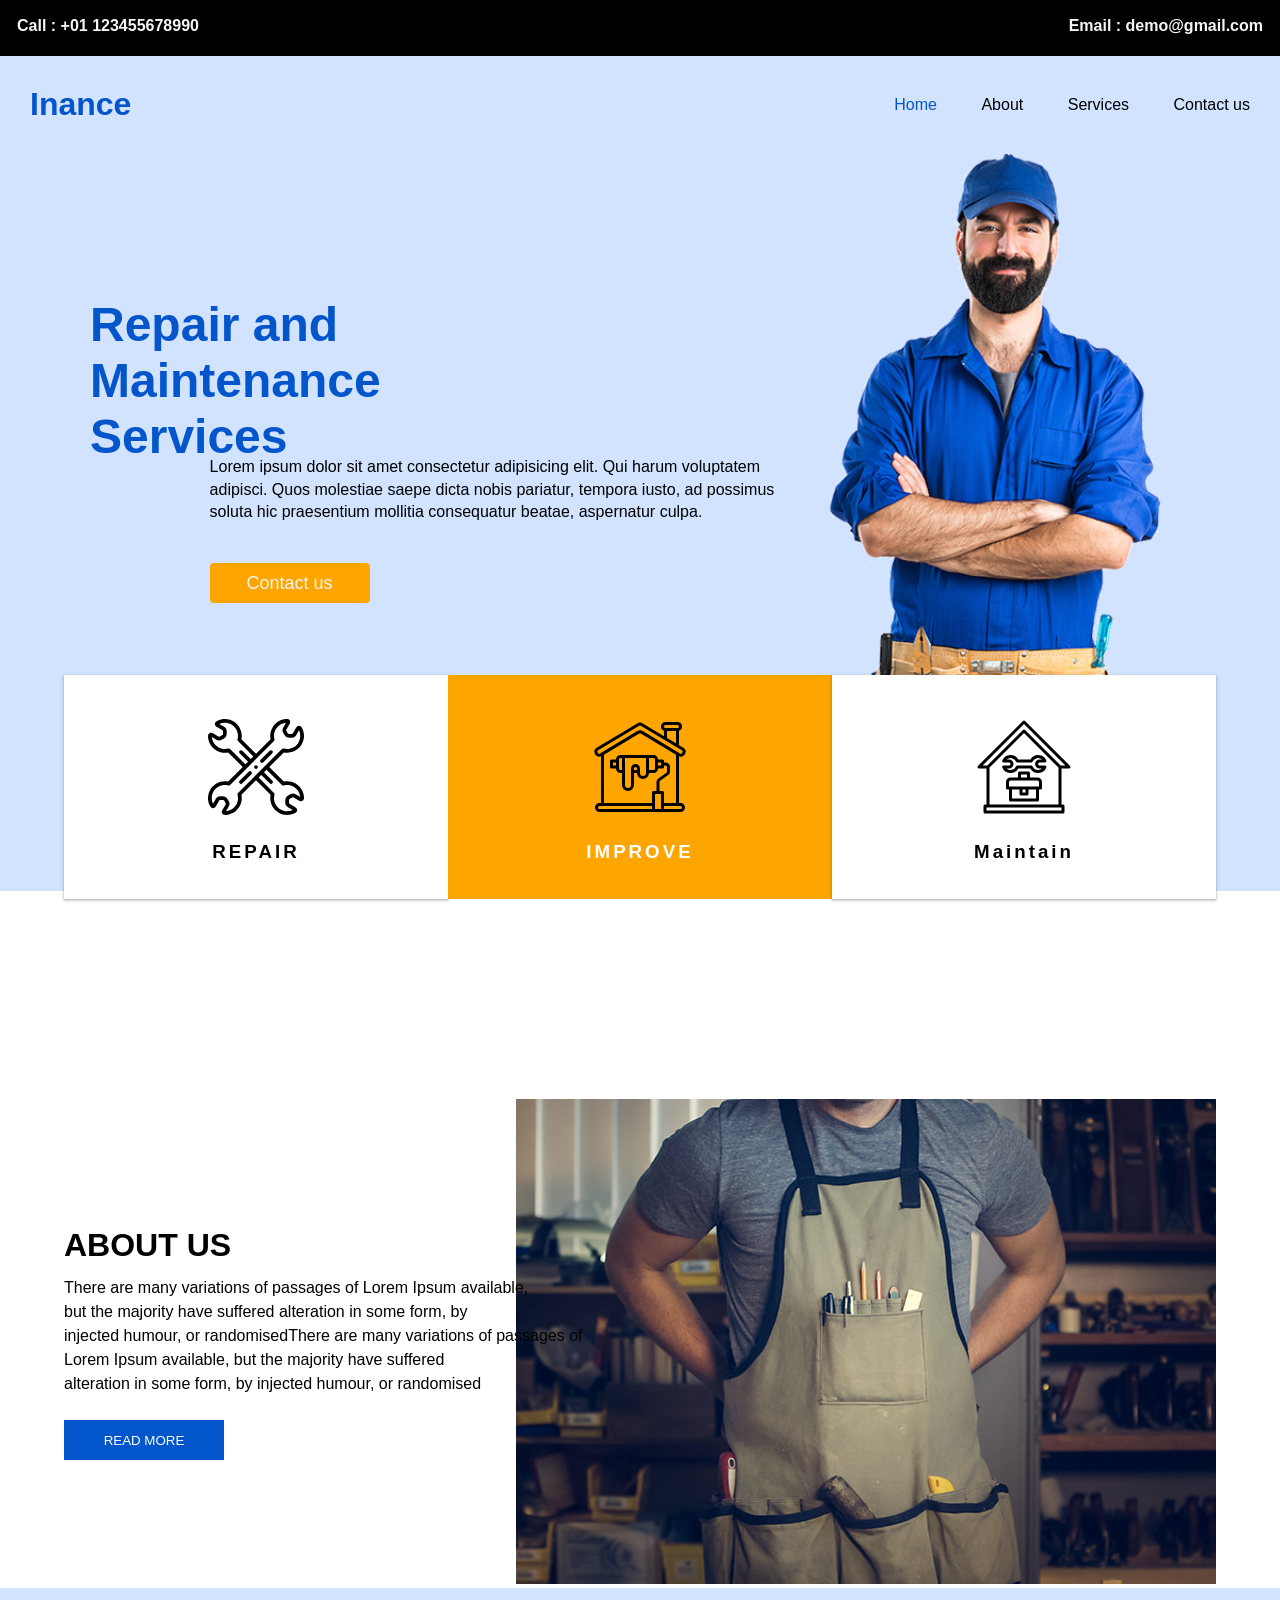
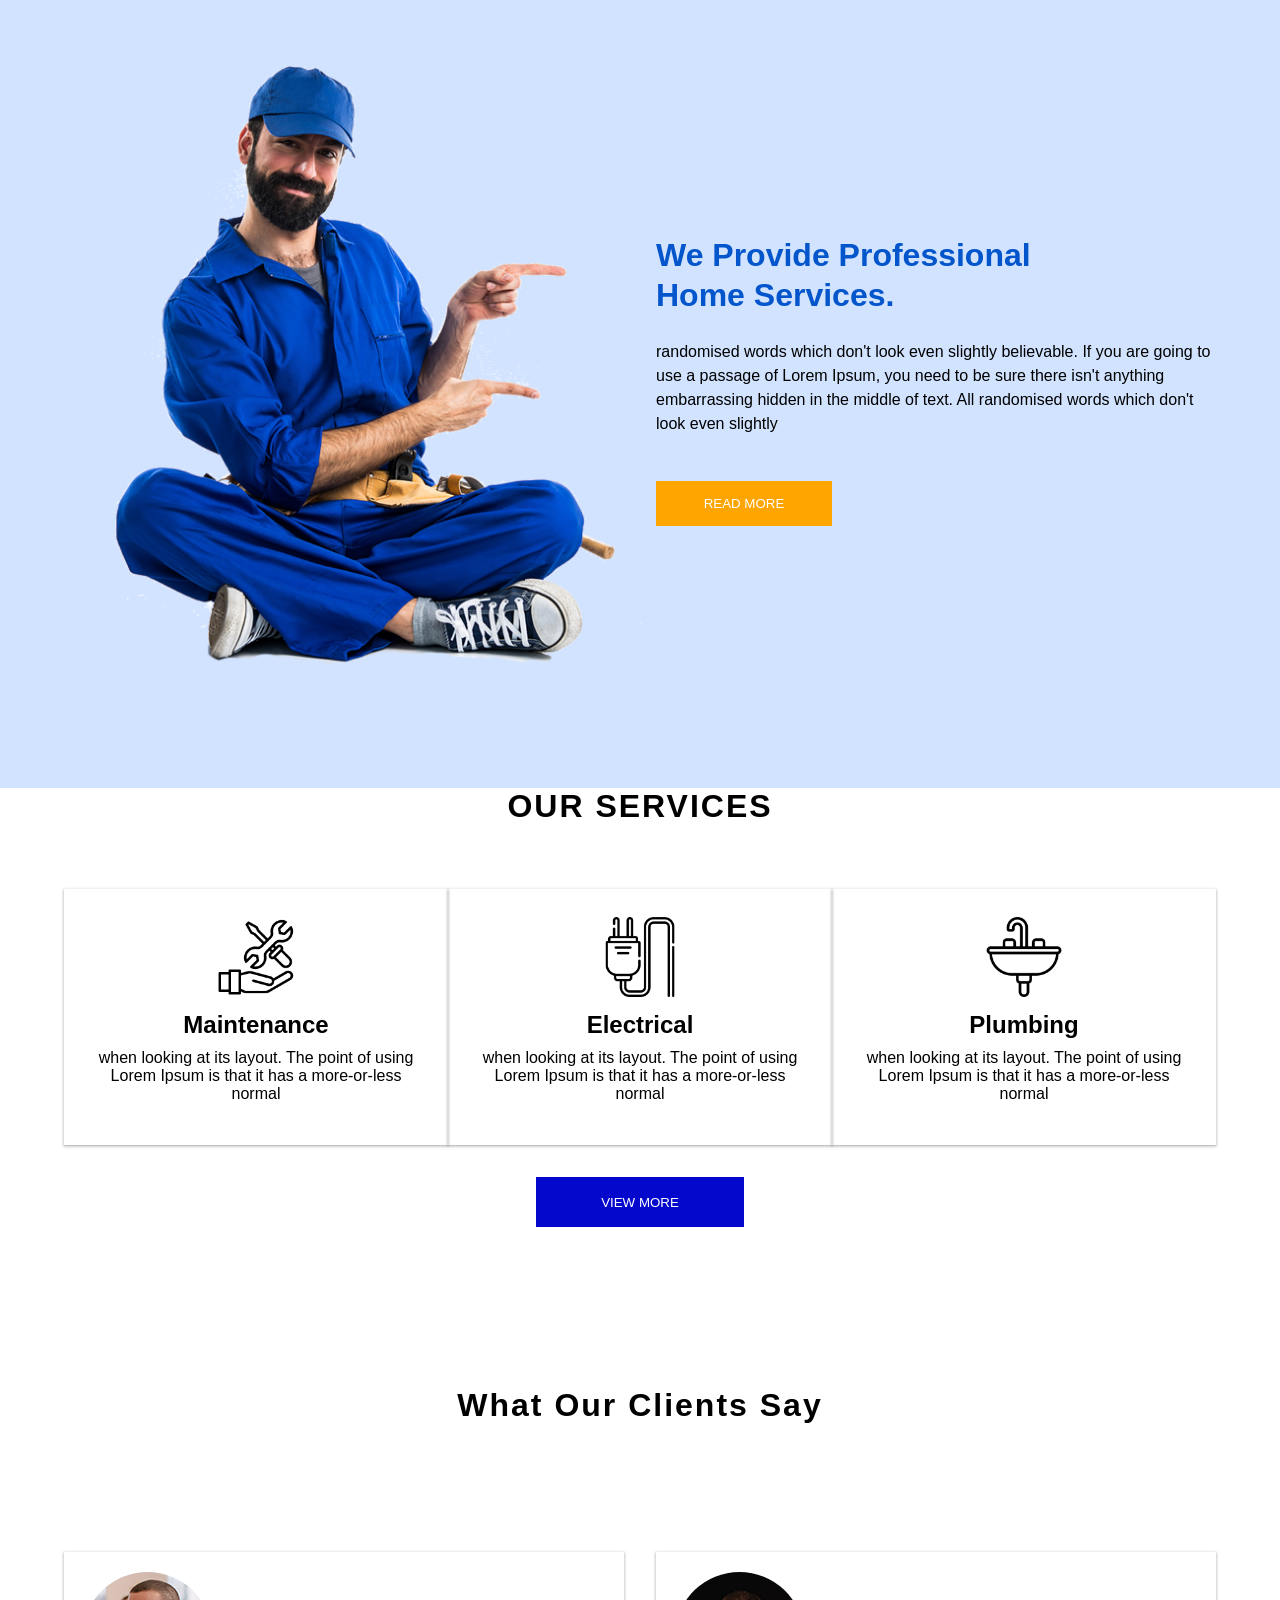
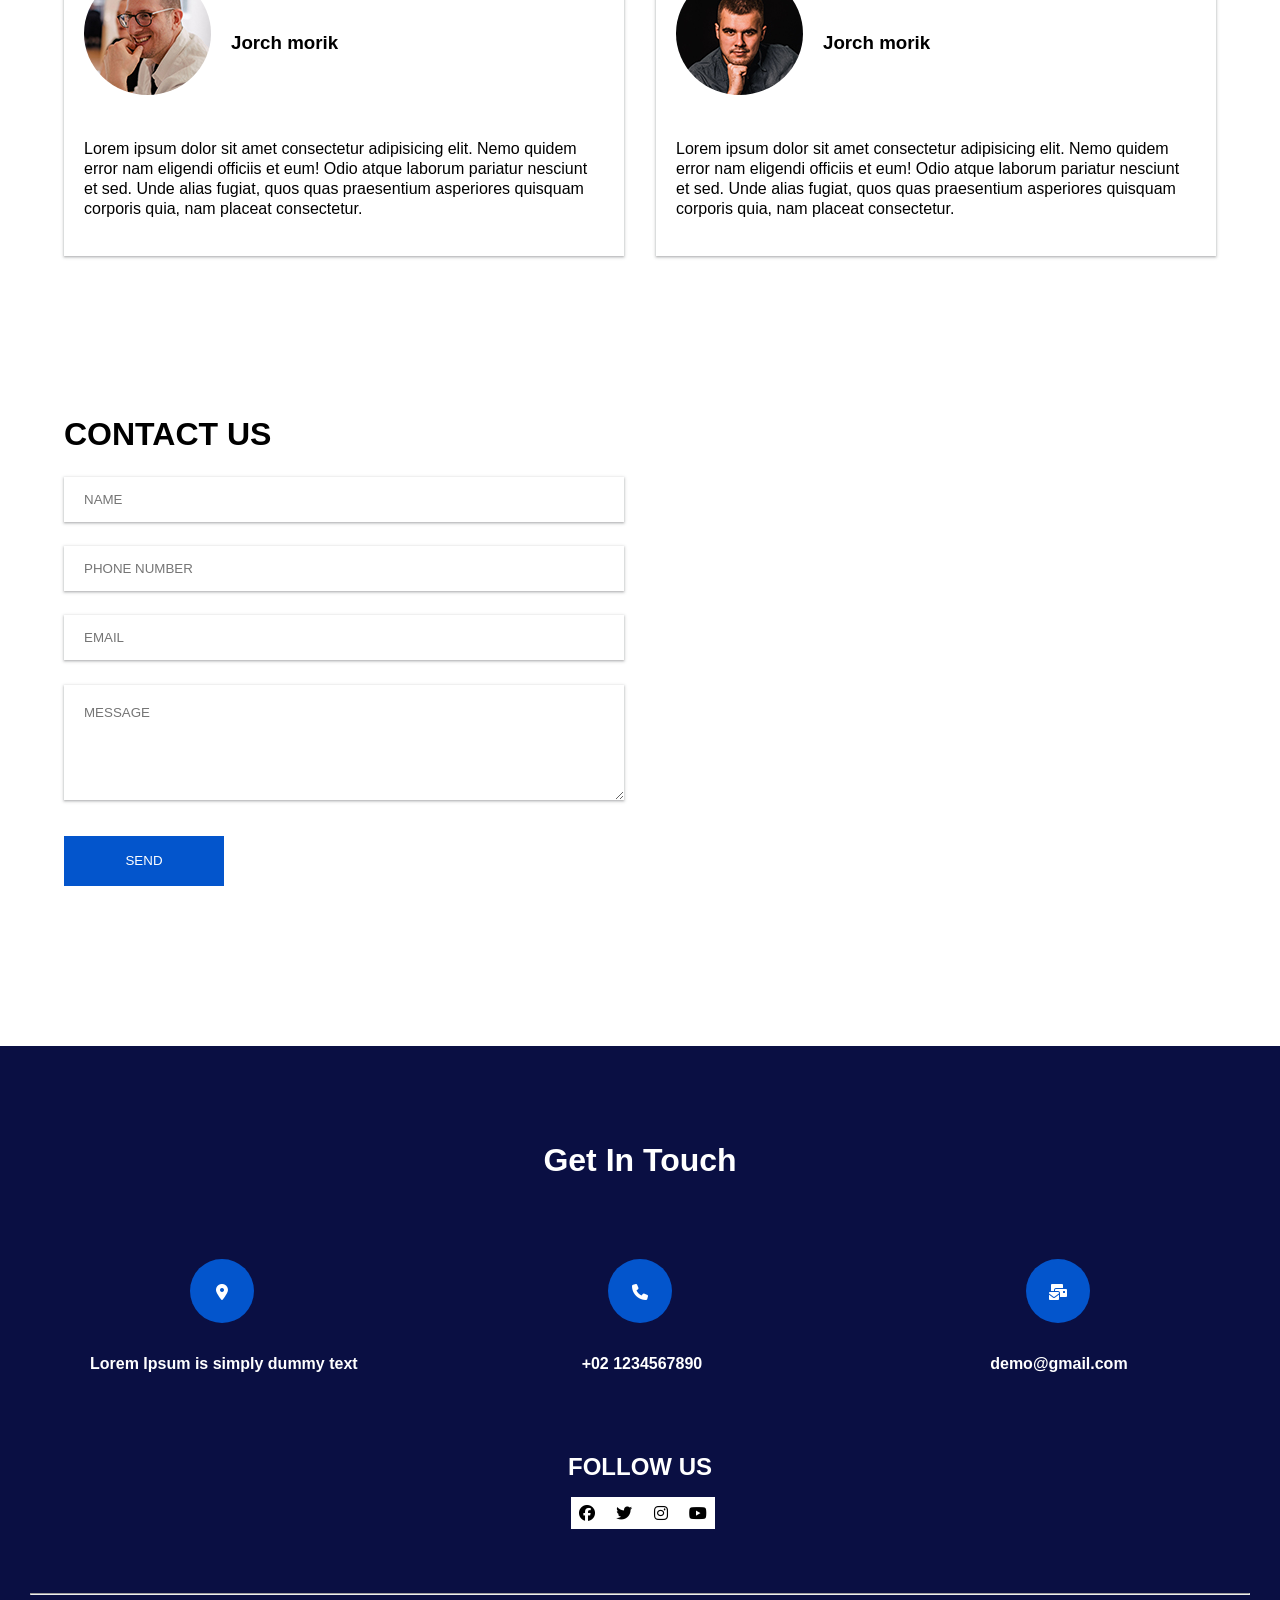
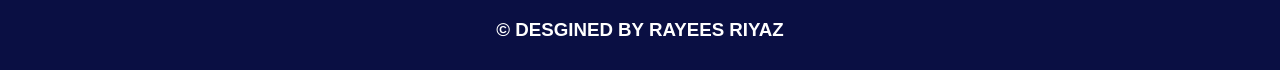
<file: index.html>
<!DOCTYPE html>
<html lang="en">
  <head>
    <meta charset="UTF-8" />
    <meta name="viewport" content="width=device-width, initial-scale=1.0" />
    <link rel="stylesheet" href="/style.css" />
    <link
      rel="stylesheet"
      href="https://cdnjs.cloudflare.com/ajax/libs/font-awesome/6.7.2/css/all.min.css"
      integrity="sha512-Evv84Mr4kqVGRNSgIGL/F/aIDqQb7xQ2vcrdIwxfjThSH8CSR7PBEakCr51Ck+w+/U6swU2Im1vVX0SVk9ABhg=="
      crossorigin="anonymous"
      referrerpolicy="no-referrer"
    />
    <title>Inance</title>
  </head>
  <body>
    <div class="container">
      <div class="nav">
        <div class="num">
          <h4>Call : +01 123455678990</h4>
        </div>
        <div class="email">
          <h4>Email : demo@gmail.com</h4>
        </div>
      </div>
    </div>
    <!-- nav bar -->
    <div class="container-1">
      <div class="logo">
        <h1>Inance</h1>
      </div>
      <div class="links">
        <span class="lik"><a href="">Home</a></span>
        <a href="/about.html">About</a>
        <a href="/services.html">Services</a>
        <a href="/contact.html">Contact us</a>
      </div>
    </div>
    <!-- main -->
    <div class="container-2">
      <div class="tbt">
        <div class="text">
          <h3>Repair and <br />Maintenance <br />Services</h3>
        </div>
        <div class="img-0">
          <img src="/slider-img.png" alt="" />
        </div>
      </div>
      <div class="par">
        <p>
          Lorem ipsum dolor sit amet consectetur adipisicing elit. Qui harum
          voluptatem <br />adipisci. Quos molestiae saepe dicta nobis pariatur,
          tempora iusto, ad possimus <br />soluta hic praesentium mollitia
          consequatur beatae, aspernatur culpa.
        </p>
      </div>
      <div class="btn">
        <button>Contact us</button>
      </div>
    </div>
    <!-- main-2 -->
    <div class="container-3">
      <div class="images">
        <div class="img-1">
          <img src="/tools.svg" alt="" />
          <h3>REPAIR</h3>
        </div>
        <div class="img-2">
          <img src="/construction.svg" alt="" />
          <h3>IMPROVE</h3>
        </div>
        <div class="img-1">
          <img src="/maintenance.svg" alt="" />
          <h3>Maintain</h3>
        </div>
      </div>
      <!-- about us -->
      <div class="about">
        <div class="text-1">
          <h1>ABOUT US</h1>
        </div>
        <div class="img-11">
          <img src="/about-img.jpg" alt="" />
        </div>
      </div>
      <div class="parg">
        <p>
          There are many variations of passages of Lorem Ipsum available,
          <br />but the majority have suffered alteration in some form, by
          <br />
          injected humour, or randomisedThere are many variations of passages of
          <br />
          Lorem Ipsum available, but the majority have suffered
          <br />alteration in some form, by injected humour, or randomised
        </p>
        <div class="btn-1">
          <button>READ MORE</button>
        </div>
      </div>
    </div>
    <!-- aside -->
    <div class="container-4">
      <div class="services">
        <div class="ser">
          <img src="/professional-img.png" alt="" />
        </div>
        <div class="tt">
          <div class="tet">
            <h1>We Provide Professional <br />Home Services.</h1>
          </div>
          <div class="paree">
            <p>
              randomised words which don't look even slightly believable. If you
              are going to <br />use a passage of Lorem Ipsum, you need to be
              sure there isn't anything <br />embarrassing hidden in the middle
              of text. All randomised words which don't <br />look even slightly
            </p>
          </div>
          <div class="btn-2">
            <button>READ MORE</button>
          </div>
        </div>
      </div>
    </div>
    <!-- aside-1 -->
    <div class="container-5">
      <div class="t-1">
        <h1>OUR SERVICES</h1>
      </div>

      <!-- BOX-1 -->
      <div class="box">
        <div class="boxes">
          <div class="imgs">
            <img src="/s1.png" alt="" />
          </div>

          <div class="tett">
            <h2>Maintenance</h2>
          </div>
          <div class="p">
            <p>
              when looking at its layout. The point of using <br />Lorem Ipsum
              is that it has a more-or-less <br />normal
            </p>
          </div>
        </div>
        <!-- BOX-2 -->
        <div class="boxes">
          <div class="imgs">
            <img src="/s2.png" alt="" />
          </div>
          <div class="tett">
            <h2>Electrical</h2>
          </div>
          <div class="p">
            <p>
              when looking at its layout. The point of using <br />Lorem Ipsum
              is that it has a more-or-less <br />normal
            </p>
          </div>
        </div>
        <!-- BOX-3 -->
        <div class="boxes">
          <div class="imgs">
            <img src="/s3.png" alt="" />
          </div>
          <div class="tett">
            <h2>Plumbing</h2>
          </div>
          <div class="p">
            <p>
              when looking at its layout. The point of using <br />Lorem Ipsum
              is that it has a more-or-less <br />normal
            </p>
          </div>
        </div>
      </div>
      <div class="btn-3">
        <button>VIEW MORE</button>
      </div>
      <div class="tex-1">
        <h1>What Our Clients Say</h1>
      </div>
      <div class="ray">
        <div class="boxes-1">
          <div class="boxs">
            <div class="img-">
              <img src="/client-1.jpg" alt="" />
            </div>
            <div class="text-4">
              <h3>Jorch morik</h3>
            </div>
          </div>
          <div class="pa">
            <p>
              Lorem ipsum dolor sit amet consectetur adipisicing elit. Nemo
              quidem error nam eligendi officiis et eum! Odio atque laborum
              pariatur nesciunt et sed. Unde alias fugiat, quos quas praesentium
              asperiores quisquam corporis quia, nam placeat consectetur.
            </p>
          </div>
        </div>
        <!-- box-2 -->
        <div class="boxes-1">
          <div class="boxs">
            <div class="img-">
              <img src="/client-2.jpg" alt="" />
            </div>
            <div class="text-4">
              <h3>Jorch morik</h3>
            </div>
          </div>
          <div class="pa">
            <p>
              Lorem ipsum dolor sit amet consectetur adipisicing elit. Nemo
              quidem error nam eligendi officiis et eum! Odio atque laborum
              pariatur nesciunt et sed. Unde alias fugiat, quos quas praesentium
              asperiores quisquam corporis quia, nam placeat consectetur.
            </p>
          </div>
        </div>
      </div>
      <div class="tex-2">
        <h1>CONTACT US</h1>
      </div>
      <div class="raye">
        <div class="inputs">
          <input type="text" placeholder="NAME" />
          <input type="number" placeholder="PHONE NUMBER" />
          <input type="email" placeholder="EMAIL" />
          <textarea cols="6" rows="5" placeholder="MESSAGE"></textarea>
        </div>
        <div class="map">
          <iframe
            src="https://www.google.com/maps/embed?pb=!1m14!1m12!1m3!1d105752.59827864214!2d74.8158976!3d34.075443199999995!2m3!1f0!2f0!3f0!3m2!1i1024!2i768!4f13.1!5e0!3m2!1sen!2sin!4v1737195616550!5m2!1sen!2sin"
            width="550"
            height="322"
            style="border: 0"
            allowfullscreen=""
            loading="lazy"
            referrerpolicy="no-referrer-when-downgrade"
          ></iframe>
        </div>
      </div>
      <div class="btn-4">
        <input type="submit" value="SEND" />
      </div>
    </div>
    <!-- footer -->
    <div class="container-7">
      <div class="rayees">
        <div class="rr">
          <h1>Get In Touch</h1>
        </div>

        <div class="logos">
          <div class="log">
            <div class="logo-1">
              <div class="imgg">
                <i class="fa-solid fa-location-dot"></i>
              </div>
            </div>
            <!-- logo-2 -->
            <div class="logo-1">
              <div class="imgg">
                <i class="fa-solid fa-phone"></i>
              </div>
            </div>
            <!-- logo-3 -->
            <div class="logo-1">
              <div class="imgg">
                <i class="fa-solid fa-envelopes-bulk"></i>
              </div>
            </div>
          </div>
        </div>

        <div class="farh">
          <div class="t">
            <h4>Lorem Ipsum is simply dummy text</h4>
          </div>

          <div class="con">
            <h4>+02 1234567890</h4>
          </div>
          <div class="email">
            <h4>demo@gmail.com</h4>
          </div>
        </div>
        <div class="social-logo">
          <div class="t-1">
            <h2>FOLLOW US</h2>
          </div>
          <div class="los">
            <div class="loss">
              <div class="icon-1"><i class="fa-brands fa-facebook"></i></div>
              <div class="icon-1"><i class="fa-brands fa-twitter"></i></div>
              <div class="icon-1"><i class="fa-brands fa-instagram"></i></div>
              <div class="icon-1"><i class="fa-brands fa-youtube"></i></div>
            </div>
          </div>
        </div>
      </div>
      <div class="line">
        <hr />
        <div class="t-2">
          <h3>&copy; DESGINED BY RAYEES RIYAZ</h3>
        </div>
      </div>
    </div>
  </body>
</html>
</file>
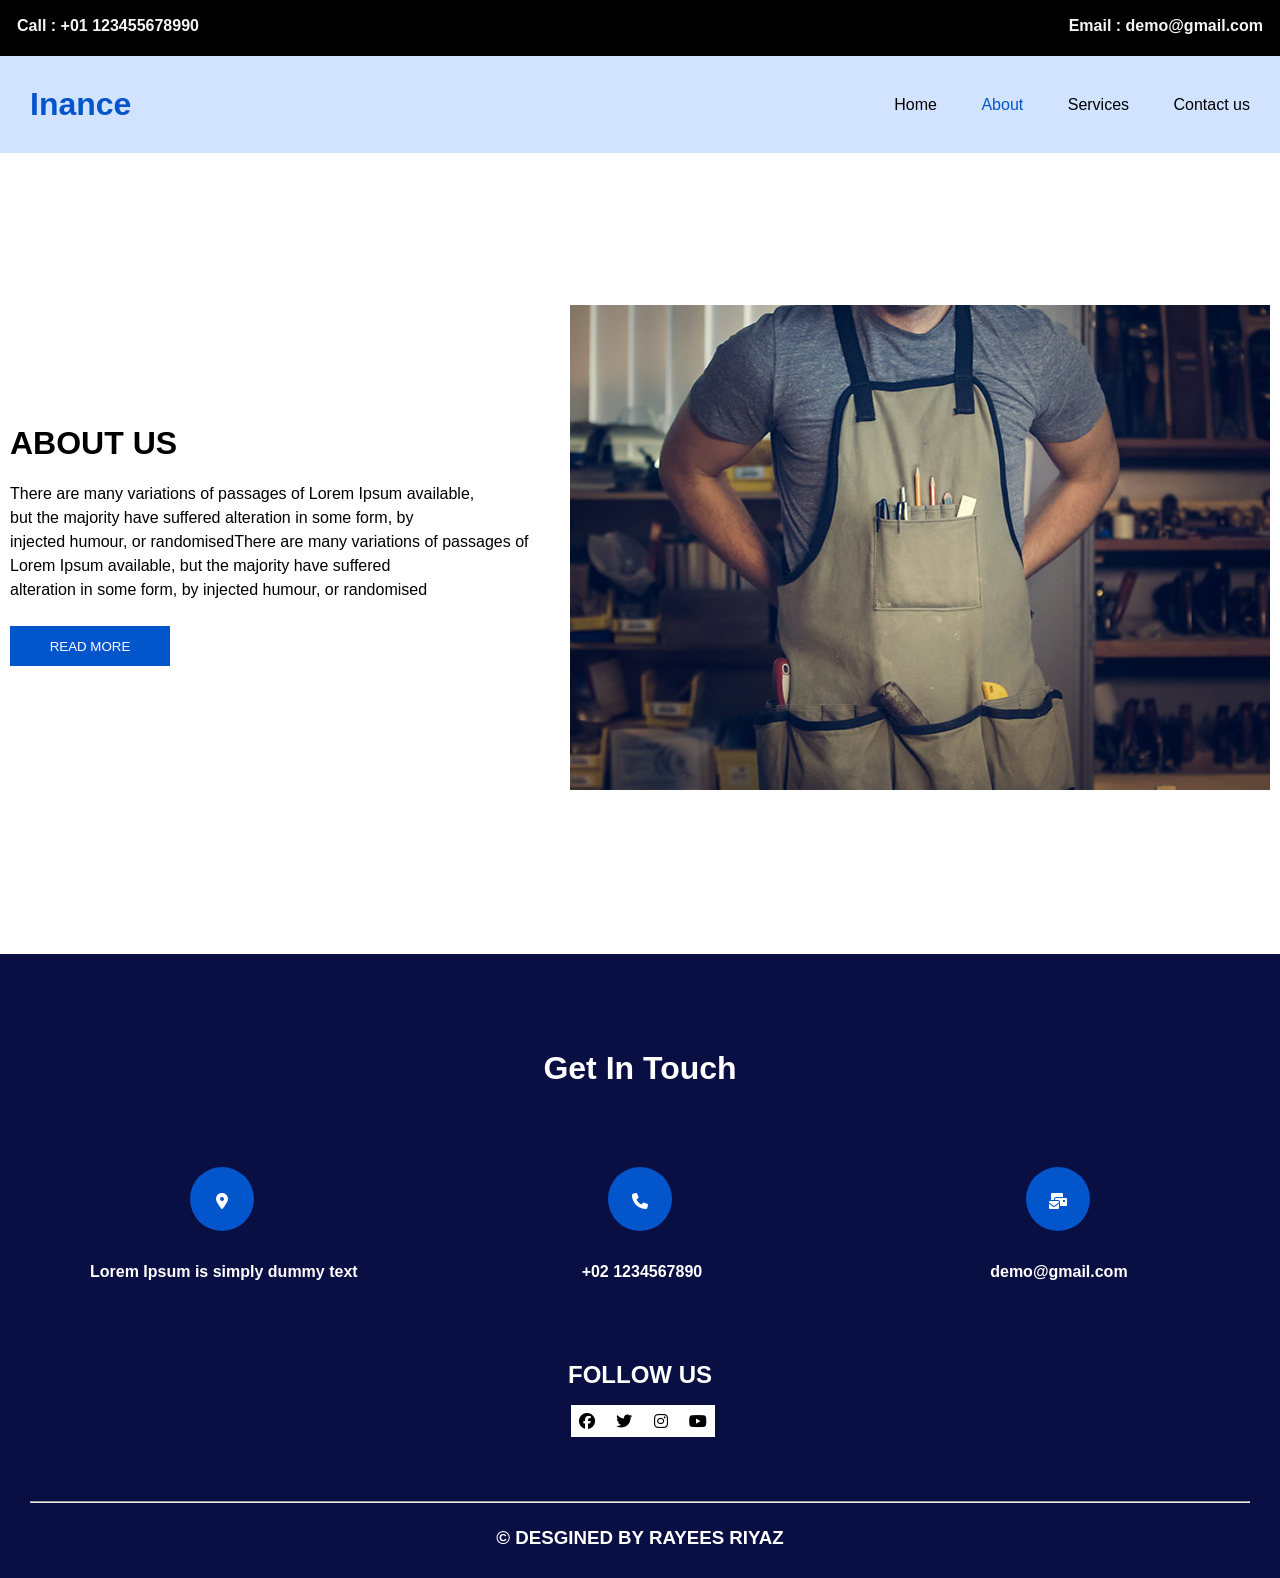
<file: about.html>
<!DOCTYPE html>
<html lang="en">
  <head>
    <meta charset="UTF-8" />
    <meta name="viewport" content="width=device-width, initial-scale=1.0" />
    <title>ABOUT US</title>
    <link rel="stylesheet" href="/style.css" />
    <link
      rel="stylesheet"
      href="https://cdnjs.cloudflare.com/ajax/libs/font-awesome/6.7.2/css/all.min.css"
      integrity="sha512-Evv84Mr4kqVGRNSgIGL/F/aIDqQb7xQ2vcrdIwxfjThSH8CSR7PBEakCr51Ck+w+/U6swU2Im1vVX0SVk9ABhg=="
      crossorigin="anonymous"
      referrerpolicy="no-referrer"
    />
  </head>
  <body>
    <div class="container">
      <div class="nav">
        <div class="num">
          <h4>Call : +01 123455678990</h4>
        </div>
        <div class="email">
          <h4>Email : demo@gmail.com</h4>
        </div>
      </div>
    </div>
    <!-- nav bar -->
    <div class="container-1">
      <div class="logo">
        <h1>Inance</h1>
      </div>
      <div class="links">
        <span class="lik"
          ><a href="/index.html" style="color: black">Home</a></span
        >
        <a href="/about.html" style="color: rgb(3, 85, 204)">About</a>
        <a href="/services.html">Services</a>
        <a href="/contact.html">Contact us</a>
      </div>
    </div>
    <!-- about -->
    <div class="container-10">
      <div class="about">
        <div class="text-10">
          <h1>ABOUT US</h1>
        </div>
        <div class="img-12">
          <img src="/about-img.jpg" alt="" />
        </div>
      </div>
      <div class="parg">
        <p>
          There are many variations of passages of Lorem Ipsum available,
          <br />but the majority have suffered alteration in some form, by
          <br />
          injected humour, or randomisedThere are many variations of passages of
          <br />
          Lorem Ipsum available, but the majority have suffered
          <br />alteration in some form, by injected humour, or randomised
        </p>
        <div class="btn-1">
          <button>READ MORE</button>
        </div>
      </div>
    </div>
    <!-- footer -->
    <div class="container-7">
      <div class="rayees">
        <div class="rr">
          <h1>Get In Touch</h1>
        </div>

        <div class="logos">
          <div class="log">
            <div class="logo-1">
              <div class="imgg">
                <i class="fa-solid fa-location-dot"></i>
              </div>
            </div>
            <!-- logo-2 -->
            <div class="logo-1">
              <div class="imgg">
                <i class="fa-solid fa-phone"></i>
              </div>
            </div>
            <!-- logo-3 -->
            <div class="logo-1">
              <div class="imgg">
                <i class="fa-solid fa-envelopes-bulk"></i>
              </div>
            </div>
          </div>
        </div>

        <div class="farh">
          <div class="t">
            <h4>Lorem Ipsum is simply dummy text</h4>
          </div>

          <div class="con">
            <h4>+02 1234567890</h4>
          </div>
          <div class="email">
            <h4>demo@gmail.com</h4>
          </div>
        </div>
        <div class="social-logo">
          <div class="t-1">
            <h2>FOLLOW US</h2>
          </div>
          <div class="los">
            <div class="loss">
              <div class="icon-1"><i class="fa-brands fa-facebook"></i></div>
              <div class="icon-2"><i class="fa-brands fa-twitter"></i></div>
              <div class="icon-3"><i class="fa-brands fa-instagram"></i></div>
              <div class="icon-4"><i class="fa-brands fa-youtube"></i></div>
            </div>
          </div>
        </div>
      </div>
      <div class="line">
        <hr />
        <div class="t-2">
          <h3>&copy; DESGINED BY RAYEES RIYAZ</h3>
        </div>
      </div>
    </div>
  </body>
</html>
</file>
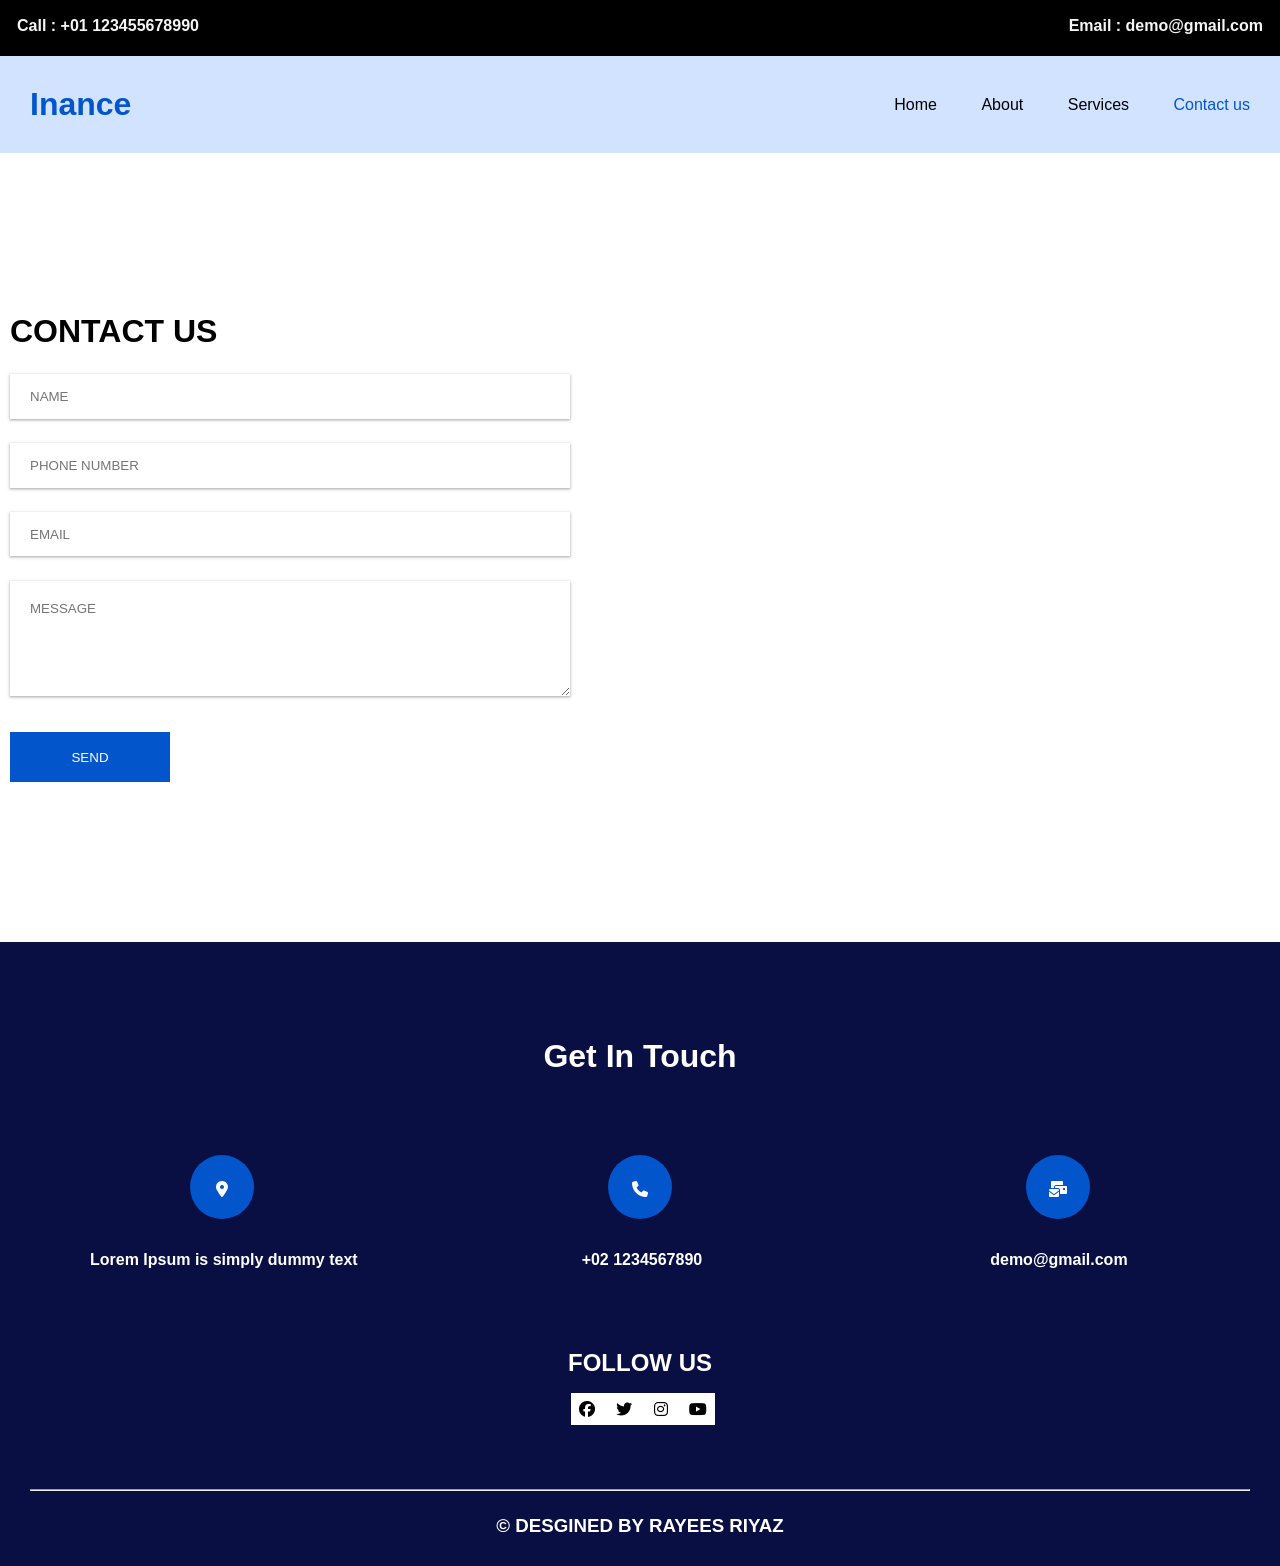
<file: contact.html>
<!DOCTYPE html>
<html lang="en">
  <head>
    <meta charset="UTF-8" />
    <meta name="viewport" content="width=device-width, initial-scale=1.0" />
    <title>CONTACT US</title>
    <link rel="stylesheet" href="/style.css" />
    <link
      rel="stylesheet"
      href="https://cdnjs.cloudflare.com/ajax/libs/font-awesome/6.7.2/css/all.min.css"
      integrity="sha512-Evv84Mr4kqVGRNSgIGL/F/aIDqQb7xQ2vcrdIwxfjThSH8CSR7PBEakCr51Ck+w+/U6swU2Im1vVX0SVk9ABhg=="
      crossorigin="anonymous"
      referrerpolicy="no-referrer"
    />
  </head>
  <body>
    <div class="container">
      <div class="nav">
        <div class="num">
          <h4>Call : +01 123455678990</h4>
        </div>
        <div class="email">
          <h4>Email : demo@gmail.com</h4>
        </div>
      </div>
    </div>
    <!-- nav bar -->
    <div class="container-1">
      <div class="logo">
        <h1>Inance</h1>
      </div>
      <div class="links">
        <span class="lik"
          ><a href="/index.html" style="color: black">Home</a></span
        >
        <a href="/about.html" style="color: black">About</a>
        <a href="/services.html" style="color: black">Services</a>
        <a href="/contact.html" style="color: rgb(3, 85, 204)">Contact us</a>
      </div>
    </div>
    <!-- contact us -->
    <div class="container-10">
      <div class="tex-2">
        <h1>CONTACT US</h1>
      </div>
      <div class="raye">
        <div class="inputs">
          <input type="text" placeholder="NAME" />
          <input type="number" placeholder="PHONE NUMBER" />
          <input type="email" placeholder="EMAIL" />
          <textarea cols="6" rows="5" placeholder="MESSAGE"></textarea>
        </div>
        <div class="map">
          <iframe
            src="https://www.google.com/maps/embed?pb=!1m14!1m12!1m3!1d105752.59827864214!2d74.8158976!3d34.075443199999995!2m3!1f0!2f0!3f0!3m2!1i1024!2i768!4f13.1!5e0!3m2!1sen!2sin!4v1737195616550!5m2!1sen!2sin"
            width="550"
            height="322"
            style="border: 0"
            allowfullscreen=""
            loading="lazy"
            referrerpolicy="no-referrer-when-downgrade"
          ></iframe>
        </div>
      </div>
      <div class="btn-4">
        <input type="submit" value="SEND" />
      </div>
    </div>
    <!-- footer -->
    <div class="container-7">
      <div class="rayees">
        <div class="rr">
          <h1>Get In Touch</h1>
        </div>

        <div class="logos">
          <div class="log">
            <div class="logo-1">
              <div class="imgg">
                <i class="fa-solid fa-location-dot"></i>
              </div>
            </div>
            <!-- logo-2 -->
            <div class="logo-1">
              <div class="imgg">
                <i class="fa-solid fa-phone"></i>
              </div>
            </div>
            <!-- logo-3 -->
            <div class="logo-1">
              <div class="imgg">
                <i class="fa-solid fa-envelopes-bulk"></i>
              </div>
            </div>
          </div>
        </div>

        <div class="farh">
          <div class="t">
            <h4>Lorem Ipsum is simply dummy text</h4>
          </div>

          <div class="con">
            <h4>+02 1234567890</h4>
          </div>
          <div class="email">
            <h4>demo@gmail.com</h4>
          </div>
        </div>
        <div class="social-logo">
          <div class="t-1">
            <h2>FOLLOW US</h2>
          </div>
          <div class="los">
            <div class="loss">
              <div class="icon-1"><i class="fa-brands fa-facebook"></i></div>
              <div class="icon-2"><i class="fa-brands fa-twitter"></i></div>
              <div class="icon-3"><i class="fa-brands fa-instagram"></i></div>
              <div class="icon-4"><i class="fa-brands fa-youtube"></i></div>
            </div>
          </div>
        </div>
      </div>
      <div class="line">
        <hr />
        <div class="t-2">
          <h3>&copy; DESGINED BY RAYEES RIYAZ</h3>
        </div>
      </div>
    </div>
  </body>
</html>
</file>
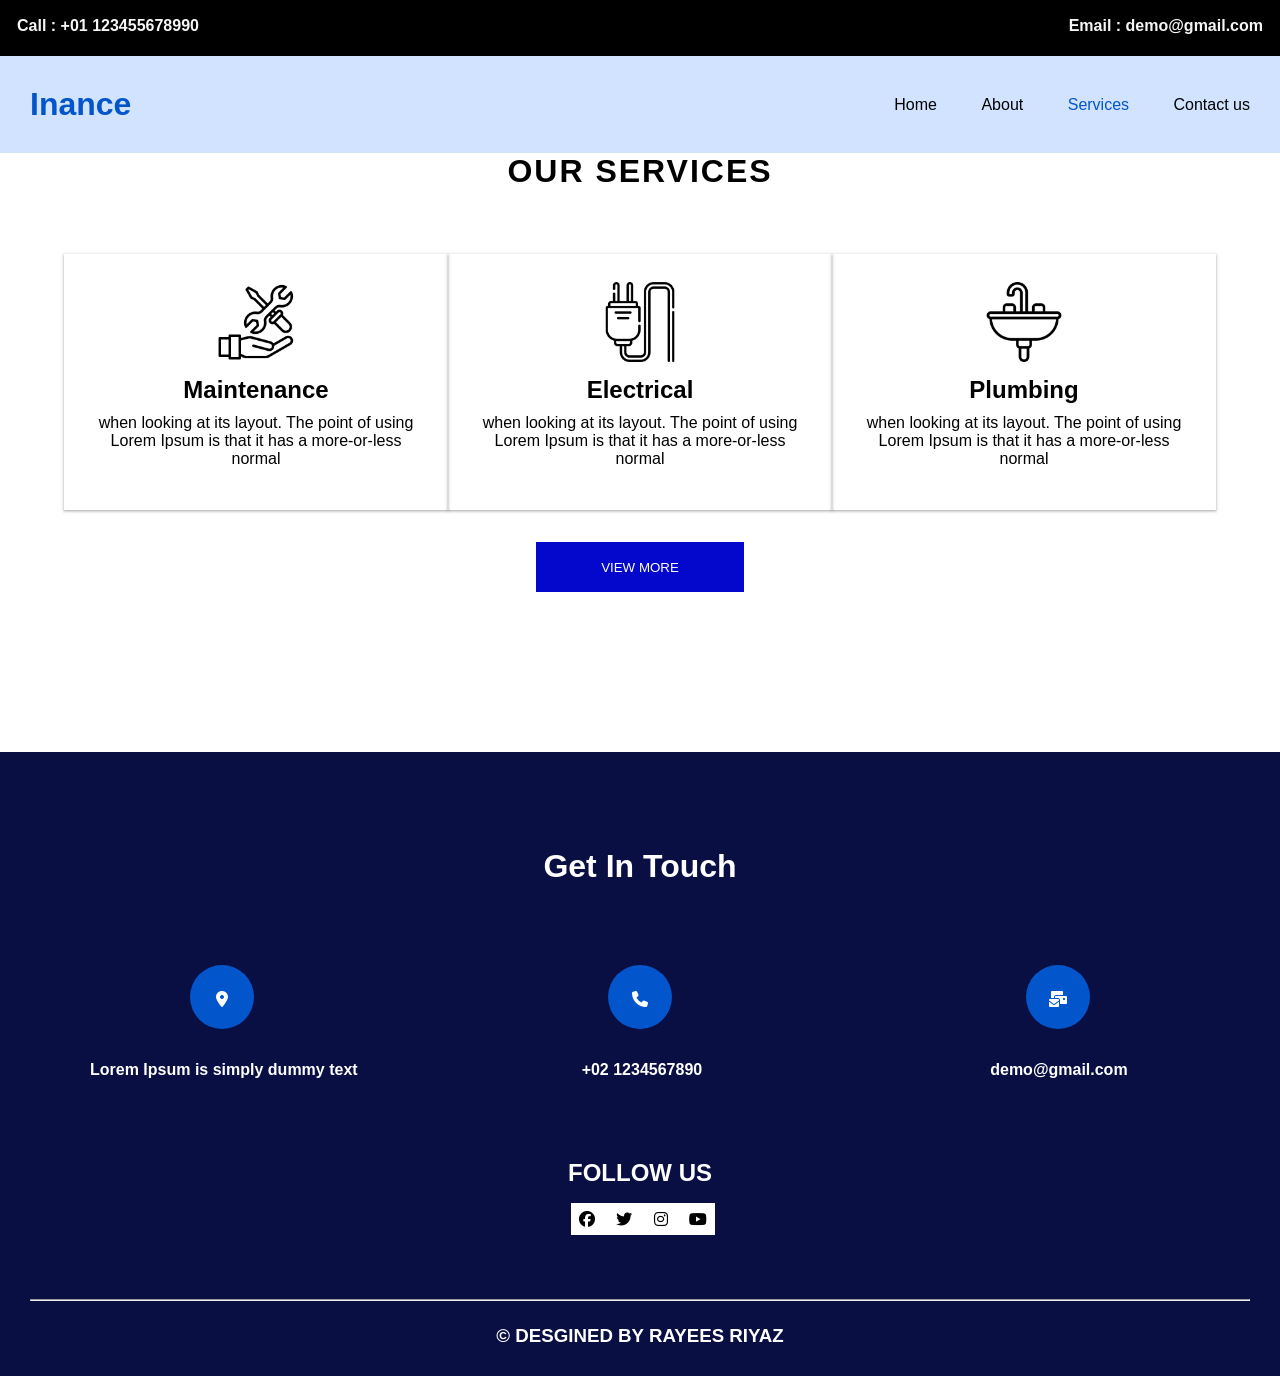
<file: services.html>
<!DOCTYPE html>
<html lang="en">
  <head>
    <meta charset="UTF-8" />
    <meta name="viewport" content="width=device-width, initial-scale=1.0" />
    <title>SERVICES</title>
    <link rel="stylesheet" href="/style.css" />
    <link
      rel="stylesheet"
      href="https://cdnjs.cloudflare.com/ajax/libs/font-awesome/6.7.2/css/all.min.css"
      integrity="sha512-Evv84Mr4kqVGRNSgIGL/F/aIDqQb7xQ2vcrdIwxfjThSH8CSR7PBEakCr51Ck+w+/U6swU2Im1vVX0SVk9ABhg=="
      crossorigin="anonymous"
      referrerpolicy="no-referrer"
    />
  </head>
  <body>
    <div class="container">
      <div class="nav">
        <div class="num">
          <h4>Call : +01 123455678990</h4>
        </div>
        <div class="email">
          <h4>Email : demo@gmail.com</h4>
        </div>
      </div>
    </div>
    <!-- nav bar -->
    <div class="container-1">
      <div class="logo">
        <h1>Inance</h1>
      </div>
      <div class="links">
        <span class="lik"
          ><a href="/index.html" style="color: black">Home</a></span
        >
        <a href="/about.html">About</a>
        <a href="/services.html" style="color: rgb(3, 85, 204)">Services</a>
        <a href="/contact.html">Contact us</a>
      </div>
    </div>
    <!-- aside-1 -->
    <div class="container-5">
      <div class="t-1">
        <h1>OUR SERVICES</h1>
      </div>

      <!-- BOX-1 -->
      <div class="box">
        <div class="boxes">
          <div class="imgs">
            <img src="/s1.png" alt="" />
          </div>

          <div class="tett">
            <h2>Maintenance</h2>
          </div>
          <div class="p">
            <p>
              when looking at its layout. The point of using <br />Lorem Ipsum
              is that it has a more-or-less <br />normal
            </p>
          </div>
        </div>
        <!-- BOX-2 -->
        <div class="boxes">
          <div class="imgs">
            <img src="/s2.png" alt="" />
          </div>
          <div class="tett">
            <h2>Electrical</h2>
          </div>
          <div class="p">
            <p>
              when looking at its layout. The point of using <br />Lorem Ipsum
              is that it has a more-or-less <br />normal
            </p>
          </div>
        </div>
        <!-- BOX-3 -->
        <div class="boxes">
          <div class="imgs">
            <img src="/s3.png" alt="" />
          </div>
          <div class="tett">
            <h2>Plumbing</h2>
          </div>
          <div class="p">
            <p>
              when looking at its layout. The point of using <br />Lorem Ipsum
              is that it has a more-or-less <br />normal
            </p>
          </div>
        </div>
      </div>
      <div class="btn-3">
        <button>VIEW MORE</button>
      </div>
    </div>
    <!-- footer -->
    <div class="container-7">
      <div class="rayees">
        <div class="rr">
          <h1>Get In Touch</h1>
        </div>

        <div class="logos">
          <div class="log">
            <div class="logo-1">
              <div class="imgg">
                <i class="fa-solid fa-location-dot"></i>
              </div>
            </div>
            <!-- logo-2 -->
            <div class="logo-1">
              <div class="imgg">
                <i class="fa-solid fa-phone"></i>
              </div>
            </div>
            <!-- logo-3 -->
            <div class="logo-1">
              <div class="imgg">
                <i class="fa-solid fa-envelopes-bulk"></i>
              </div>
            </div>
          </div>
        </div>

        <div class="farh">
          <div class="t">
            <h4>Lorem Ipsum is simply dummy text</h4>
          </div>

          <div class="con">
            <h4>+02 1234567890</h4>
          </div>
          <div class="email">
            <h4>demo@gmail.com</h4>
          </div>
        </div>
        <div class="social-logo">
          <div class="t-1">
            <h2>FOLLOW US</h2>
          </div>
          <div class="los">
            <div class="loss">
              <div class="icon-1"><i class="fa-brands fa-facebook"></i></div>
              <div class="icon-2"><i class="fa-brands fa-twitter"></i></div>
              <div class="icon-3"><i class="fa-brands fa-instagram"></i></div>
              <div class="icon-4"><i class="fa-brands fa-youtube"></i></div>
            </div>
          </div>
        </div>
      </div>
      <div class="line">
        <hr />
        <div class="t-2">
          <h3>&copy; DESGINED BY RAYEES RIYAZ</h3>
        </div>
      </div>
    </div>
  </body>
</html>
</file>
<file: style.css>
* {
  padding: 0;
  margin: 0;
  box-sizing: border-box;
  font-family: Arial, Helvetica, sans-serif;
}
.container {
  background-color: black;
  color: whitesmoke;
  width: 100%;
  height: 3.5rem;
}
.nav {
  display: flex;
  justify-content: space-between;

  padding: 17px;
}
.container-1 {
  background-color: #d1e3ff;
  display: flex;
  align-items: center;
  justify-content: space-between;
  padding: 30px;
}
.logo {
  color: rgb(3, 85, 204);
}
.links a {
  text-decoration: none;
  color: black;
  margin-left: 40px;
  font-size: bold;
}
.links a:hover {
  color: rgb(3, 85, 204);
}
.lik a {
  color: rgb(3, 85, 204);
  font-size: bold;
}
.container-2 {
  background-color: #d1e3ff;

  width: 100%;
  position: relative;
}
.tbt {
  display: flex;
  margin: auto;
  width: 1260px;
  justify-content: space-between;
}
.img-0 img {
  margin-right: 2rem;
  width: 34rem;
}
.tbt {
  margin-bottom: -1rem;
}
.tbt .text h3 {
  margin-top: 9rem;
  font-weight: bold;
  font-size: 3rem;
  color: rgb(3, 85, 204);
  line-height: 3.5rem;
  margin-left: 5rem;
}

.par p {
  margin-left: 13.1rem;
  position: absolute;
  bottom: 23rem;
  line-height: 1.4rem;
}
.btn button {
  margin-left: 13.1rem;
  position: absolute;
  bottom: 18rem;
  width: 10rem;
  height: 40px;
  border: none;
  border-radius: 4px;
  background-color: orange;
  color: whitesmoke;
  font-size: large;
}
.btn button:hover {
  background-color: #d1e3ff;
  border: 1px solid orange;
  color: orange;
  cursor: pointer;
  transition: 0.4s all;
}
.container-3 {
  width: 1260px;
  margin: 6rem auto;
}
.images {
  display: flex;
  justify-content: space-between;
  position: relative;
  bottom: 12.5rem;
}
.container-3 .img-1 {
  background-color: white;
  width: 24rem;
  height: 14rem;
  box-shadow: rgba(60, 64, 67, 0.3) 0px 1px 2px 0px,
    rgba(60, 64, 67, 0.15) 0px 1px 3px 1px;
  text-align: center;
}
.container-3 .img-1 img {
  width: 6rem;
  margin-top: 2.7rem;
}
.container-3 .img-1 h3 {
  padding-top: 22px;
  letter-spacing: 3px;
}
.container-3 .img-1:hover {
  background-color: orange;
  color: white;
  transition: 0.4s all;
}
.img-2 {
  background-color: orange;
  width: 24rem;
  height: 14rem;
  text-align: center;
  color: white;
}
.img-2 img {
  width: 6rem;
  margin-top: 2.7rem;
}
.img-2 h3 {
  padding-top: 22px;
  letter-spacing: 3px;
  color: white;
}
/* about page */
.container-10 {
  width: 1260px;
  margin: 10px auto;
}
.img-12 img {
  margin-top: 9.5rem;
}
.text-10 {
  margin-top: 17rem;
}
/*  */
.about {
  display: flex;
  justify-content: space-between;
  position: relative;
}

.text-1 h1 {
  position: absolute;
  top: 8rem;
}

.parg {
  position: relative;
}
.parg p {
  line-height: 1.5rem;
  position: absolute;
  bottom: 12rem;
}
.btn-1 button {
  margin-top: 18px;
  width: 10rem;
  height: 40px;
  border: none;
  background-color: rgb(3, 85, 204);
  color: white;
  position: absolute;
  bottom: 8rem;
}
.btn-1 button:hover {
  background-color: white;
  border: 1px solid rgb(3, 85, 204);
  color: rgb(3, 85, 204);
  cursor: pointer;
  transition: 0.4s all;
}
.container-4 {
  background-color: #d1e3ff;
  width: 100%;
  justify-content: space-between;
}
.services {
  width: 1220px;
  margin: 6rem auto;
  height: 50rem;
  display: flex;

  align-items: center;
}
.ser img {
  width: 37rem;
}
.tt {
  margin-bottom: 1rem;
}
.tet h1 {
  color: rgb(3, 85, 204);
  line-height: 2.5rem;
}
.tt .paree {
  margin-top: 1.6rem;
  line-height: 1.5rem;
}
.tt .btn-2 button {
  margin-top: 2.8rem;
  height: 45px;
  width: 11rem;
  border: none;
  background-color: orange;
  color: white;
}
.btn-2 button:hover {
  background-color: #d1e3ff;
  border: 1px solid orange;
  color: orange;
  cursor: pointer;
  transition: 0.4s all;
}
.container-5 {
  width: 1220px;
  margin: 2rem auto;
}
.t-1 h1 {
  text-align: center;
  letter-spacing: 2px;
}
.box {
  display: flex;
  justify-content: space-between;
}
.boxes {
  width: 24rem;
  height: 16rem;
  align-items: center;
  text-align: center;
  padding: 28px;
  box-shadow: rgba(60, 64, 67, 0.3) 0px 1px 2px 0px,
    rgba(60, 64, 67, 0.15) 0px 1px 3px 1px;
  margin-top: 4rem;
}

.boxes .imgs img {
  width: 5rem;
}
.boxes .tett h2 {
  padding-top: 10px;
}
.boxes .p p {
  padding-top: 10px;
}
.boxes:hover {
  background-color: orange;
  color: white;
  cursor: pointer;
  transition: 0.4s all;
}
.btn-3 {
  text-align: center;
  align-items: center;
}
.btn-3 button {
  margin-top: 2rem;
  width: 13rem;
  height: 50px;
  border: none;
  background-color: rgb(3, 8, 204);
  color: white;
}
.btn-3 button:hover {
  background-color: white;
  border: 1px solid rgb(3, 8, 204);
  color: rgb(3, 8, 204);
  cursor: pointer;
  transition: 0.4s all;
}
.tex-1 {
  text-align: center;
  margin-top: 10rem;
  letter-spacing: 2px;
}
.ray {
  display: flex;
  justify-content: space-between;
}
.boxes-1 {
  background-color: white;
  width: 35rem;
  height: 19rem;
  margin-top: 8rem;
  box-shadow: rgba(60, 64, 67, 0.3) 0px 1px 2px 0px,
    rgba(60, 64, 67, 0.15) 0px 1px 3px 1px;
}
.boxs {
  padding: 20px;
  display: flex;
}
.img- img {
  border-radius: 50%;
}
.text-4 h3 {
  padding-top: 60px;
  padding-left: 20px;
}
.pa p {
  line-height: 20px;
  padding: 20px;
  display: block;
}
.raye {
  width: 100%;
  display: flex;
  justify-content: space-between;
}
.tex-2 {
  margin-top: 10rem;
}
.inputs input {
  display: block;
  width: 35rem;
  margin-top: 1.5rem;
  height: 2.8rem;
  padding: 20px;
  border: none;
  box-shadow: rgba(60, 64, 67, 0.3) 0px 1px 2px 0px,
    rgba(60, 64, 67, 0.15) 0px 1px 3px 1px;
  outline: none;
}
.inputs textarea {
  margin-top: 25px;
  width: 35rem;
  padding: 20px;
  align-items: center;
  border: none;
  box-shadow: rgba(60, 64, 67, 0.3) 0px 1px 2px 0px,
    rgba(60, 64, 67, 0.15) 0px 1px 3px 1px;
  outline: none;
}
.map {
  margin-top: 1.5rem;
}
.btn-4 input {
  margin-top: 2rem;
  width: 10rem;
  height: 50px;
  border: none;
  background-color: rgb(3, 85, 204);
  color: white;
}
.btn-4 input:hover {
  background-color: white;
  border: 1px solid rgb(3, 85, 204);
  color: rgb(3, 85, 204);
  cursor: pointer;
  transition: 0.4s all;
}
.container-7 {
  width: 100%;
  background-color: rgb(10, 15, 67);
  margin-top: 10rem;
  height: 39rem;
}

.rayees {
  color: white;
  margin: auto;
  width: 1220px;
}
.rr h1 {
  text-align: center;
  padding-top: 6rem;
}
.logos {
  width: 900px;

  margin: auto;
}
.log {
  display: flex;
  justify-content: space-between;
}
.logo-1 {
  background-color: rgb(3, 85, 204);
  width: 4rem;
  height: 4rem;
  margin-top: 5rem;
  border-radius: 50%;
  text-align: center;
}

.imgg i {
  margin-top: 40%;
}

.logos .logo-1:hover {
  background-color: orange;
  color: white;
  cursor: pointer;
  border-radius: 100%;
  transition: 0.4s all;
}

.farh {
  display: flex;
  color: white;

  margin: 2rem auto;
  width: 1100px;
}
.farh .con {
  margin-left: 14rem;
}
.farh .email {
  margin-left: 18rem;
}
.social-logo .t-1 {
  margin-top: 5rem;
  text-align: center;
}
.los {
  background-color: white;
  width: 9rem;
  height: 2rem;
  margin-left: 44%;
  margin-top: 1rem;
}
.loss {
  display: flex;
  color: black;
  text-align: center;
  justify-content: space-between;
  padding: 8px;
}
.los .loss .icon-1 :hover {
  color: orange;
  cursor: pointer;
  transition: 0.4s all;
}
.line {
  width: 1220px;
  margin: 4rem auto;
}
.t-2 {
  text-align: center;
  margin-top: 1.5rem;
  color: white;
}
/* contact page css */
.container-10 {
  width: 1260px;
  margin: auto;
}
@media (min-width: 768px) and (max-width: 1024px) {
  .tbt,
  .images,
  .box,
  .ray,
  .log {
    flex-direction: column;
    align-items: center;
  }

  .img-0 img,
  .ser img,
  .container-3 .img-1,
  .img-2,
  .boxes,
  .boxes-1,
  .inputs input,
  .inputs textarea {
    width: 100% !important;
  }

  .par p,
  .btn button,
  .btn-1 button {
    position: static;
    margin: 1rem auto;
    display: block;
    text-align: center;
  }

  .nav,
  .container-1,
  .about,
  .services,
  .farh {
    flex-direction: column;
    align-items: center;
    text-align: center;
  }

  .links a,
  .lik a {
    margin: 10px 0;
    display: block;
  }

  .farh .con,
  .farh .email {
    margin: 0;
  }

  .logos {
    flex-wrap: wrap;
    justify-content: center;
  }
}

/* Mobile (up to 767px) */
@media (max-width: 767px) {
  .tbt,
  .images,
  .box,
  .ray,
  .log {
    flex-direction: column;
    align-items: center;
  }

  .img-0 img,
  .ser img,
  .container-3 .img-1,
  .img-2,
  .boxes,
  .boxes-1,
  .inputs input,
  .inputs textarea {
    width: 100% !important;
  }

  .par p,
  .btn button,
  .btn-1 button {
    position: static;
    margin: 1rem auto;
    display: block;
    text-align: center;
  }

  .nav,
  .container-1,
  .about,
  .services,
  .farh {
    flex-direction: column;
    align-items: center;
    text-align: center;
  }

  .links a,
  .lik a {
    margin: 10px 0;
    display: block;
  }

  .farh .con,
  .farh .email {
    margin: 0;
  }

  .logos {
    flex-wrap: wrap;
    justify-content: center;
  }

  .tex-1,
  .tex-2,
  .t-1 h1 {
    font-size: 1.5rem;
    margin: 1rem;
  }

  .logo-1 {
    margin: 1rem auto;
  }
}

/* Small desktops/laptops (1025px - 1280px) */
@media (min-width: 1025px) and (max-width: 1280px) {
  .container-3,
  .services,
  .container-5,
  .rayees {
    max-width: 90%;
    margin: auto;
  }

  .img-0 img {
    width: 100%;
  }
}

/* Large screens (1281px and up) */
@media (min-width: 1281px) {
  .container-3,
  .services,
  .container-5,
  .rayees {
    max-width: 1260px;
    margin: auto;
  }
}
</file>
